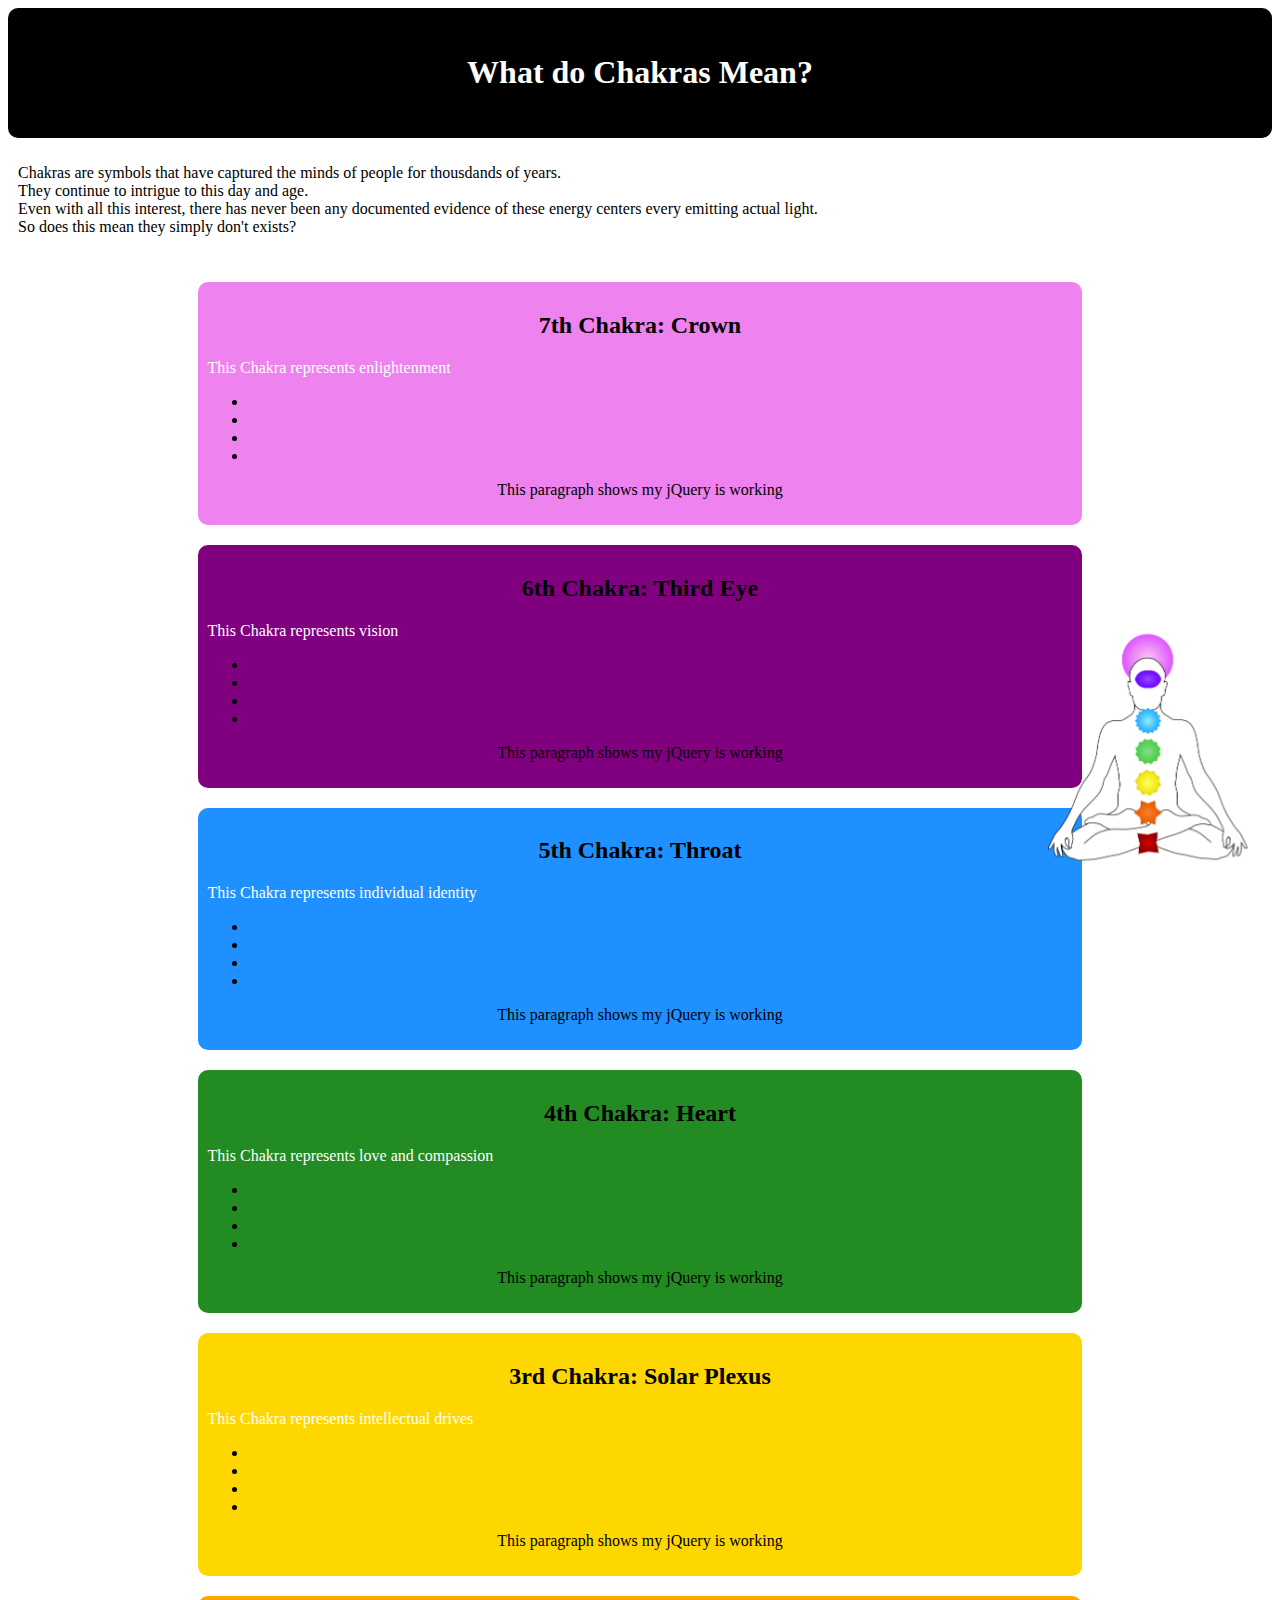
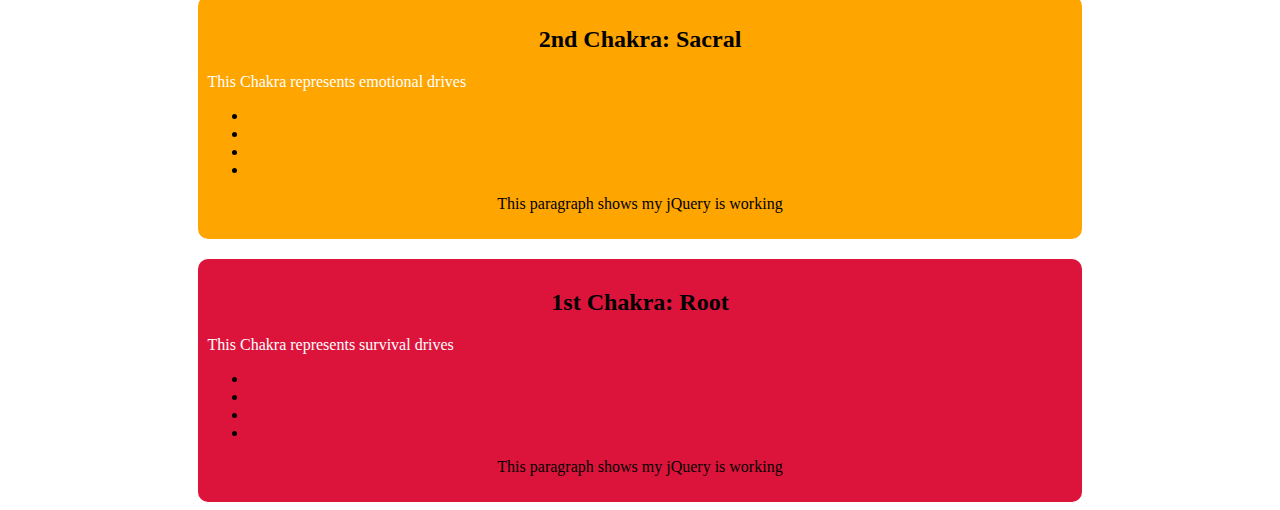
<file: index.html>
<!DOCTYPE html>
<html>
<head>
	<title>Charkas Web Sandbox`</title>
	<link rel="stylesheet" type="text/css" href="style.css">
</head>
<body>
	<header>
		<h1>What do Chakras Mean?</h1>
	</header>

	<main>
		<section class="intro">
			<div>
				<p> Chakras are symbols that have captured the minds of people for thousdands of years. <br>They continue to intrigue to this day and age. <br> Even with all this interest, there has never been any documented evidence of these energy centers every emitting actual light. <br> So does this mean they simply don't exists? 
				</p>
				<img class="chakraMap" src="images/Chakras_map.png">
			</div>
		</section>
		<section class="chak_descriptions">
			<div class="buffer"></div>
			<div class="chakra crown">
				<h2 class="line_title">7th Chakra: Crown</h2>
				<p class="explanation">This Chakra represents enlightenment
					<ul>
						<li></li>
						<li></li>
						<li></li>
						<li></li>
					</ul>
				</p>
			</div>
			<div class="buffer"></div>
			<div class="chakra third_eye">
				<h2 class="line_title">6th Chakra: Third Eye</h2>
				<p class="explanation">This Chakra represents vision
					<ul>
						<li></li>
						<li></li>
						<li></li>
						<li></li>
					</ul>
				</p>

			</div>
			<div class="buffer"></div>
			<div class="chakra throat">
				<h2 class="line_title">5th Chakra: Throat</h2>
				<p class="explanation">This Chakra represents individual identity
					<ul>
						<li></li>
						<li></li>
						<li></li>
						<li></li>
					</ul>
				</p>
			</div>
			<div class="buffer"></div>
			<div class="chakra heart">
				<h2 class="line_title">4th Chakra: Heart</h2>
				<p class="explanation">This Chakra represents love and compassion
					<ul>
						<li></li>
						<li></li>
						<li></li>
						<li></li>
					</ul>
				</p>
			</div>
			<div class="buffer"></div>
			<div class="chakra solar">
				<h2 class="line_title">3rd Chakra: Solar Plexus</h2>
				<p class="explanation">This Chakra represents intellectual drives
					<ul>
						<li></li>
						<li></li>
						<li></li>
						<li></li>
					</ul>
				</p>
			</div>
			<div class="buffer"></div>
			<div class="chakra sacral">
				<h2 class="line_title">2nd Chakra: Sacral</h2>
				<p class="explanation">This Chakra represents emotional drives
					<ul>
						<li></li>
						<li></li>
						<li></li>
						<li></li>
					</ul>
				</p>
			</div>
			<div class="buffer"></div>
			<div class="chakra root">
				<h2 class="line_title">1st Chakra: Root</h2>
				<p class="explanation">This Chakra represents survival drives
					<ul>
						<li></li>
						<li></li>
						<li></li>
						<li></li>
					</ul>
				</p>
			</div>
		</section>	
	</main>



<script type="text/javascript" src="jquery-3.1.1.min.js"></script>
<script type=""text/javascript" src="main.js"></script>
</body>
</html>
</file>
<file: style.css>
header {
	background-color: black; 
	max-height: 100px;
	padding: 25px;
	border-radius: 10px;
}

body {
	background-color: white;
}

div {
	padding: 10px;
}

h1 {
	text-align: center;
	color: white;
}

img {
	max-height: 250px;
}

.chak_descriptions {
	max-width: 70%;
	margin-left: auto;
	margin-right: auto;
}

.chakraMap {
	width: 200px;
	text-align: right;
	position: fixed;
	float: right;
	right: 2em;
	bottom: 2em;
}

.explanation {
	color: white;
	text-align: left;
}

.chakra {
	background-color: grey;
	text-align: center;
	border-radius: 10px;
	margin: 5px, 5px;
}

.intro {
	text-decoration-color: darkgrey;
}

.crown {
	background-color: violet; 
}

.third_eye {
	background-color: purple;
}

.throat {
	background-color: dodgerblue;
}

.heart {
	background-color: forestgreen;
}

.solar {
	background-color: gold; 
}

.sacral {
	background-color: orange;
}

.root {
	background-color: crimson;
}

.buffer {
	width: 100%;
	max-height: 10px;
	background-color: white;
	display: block;
	position: left;
}
</file>
